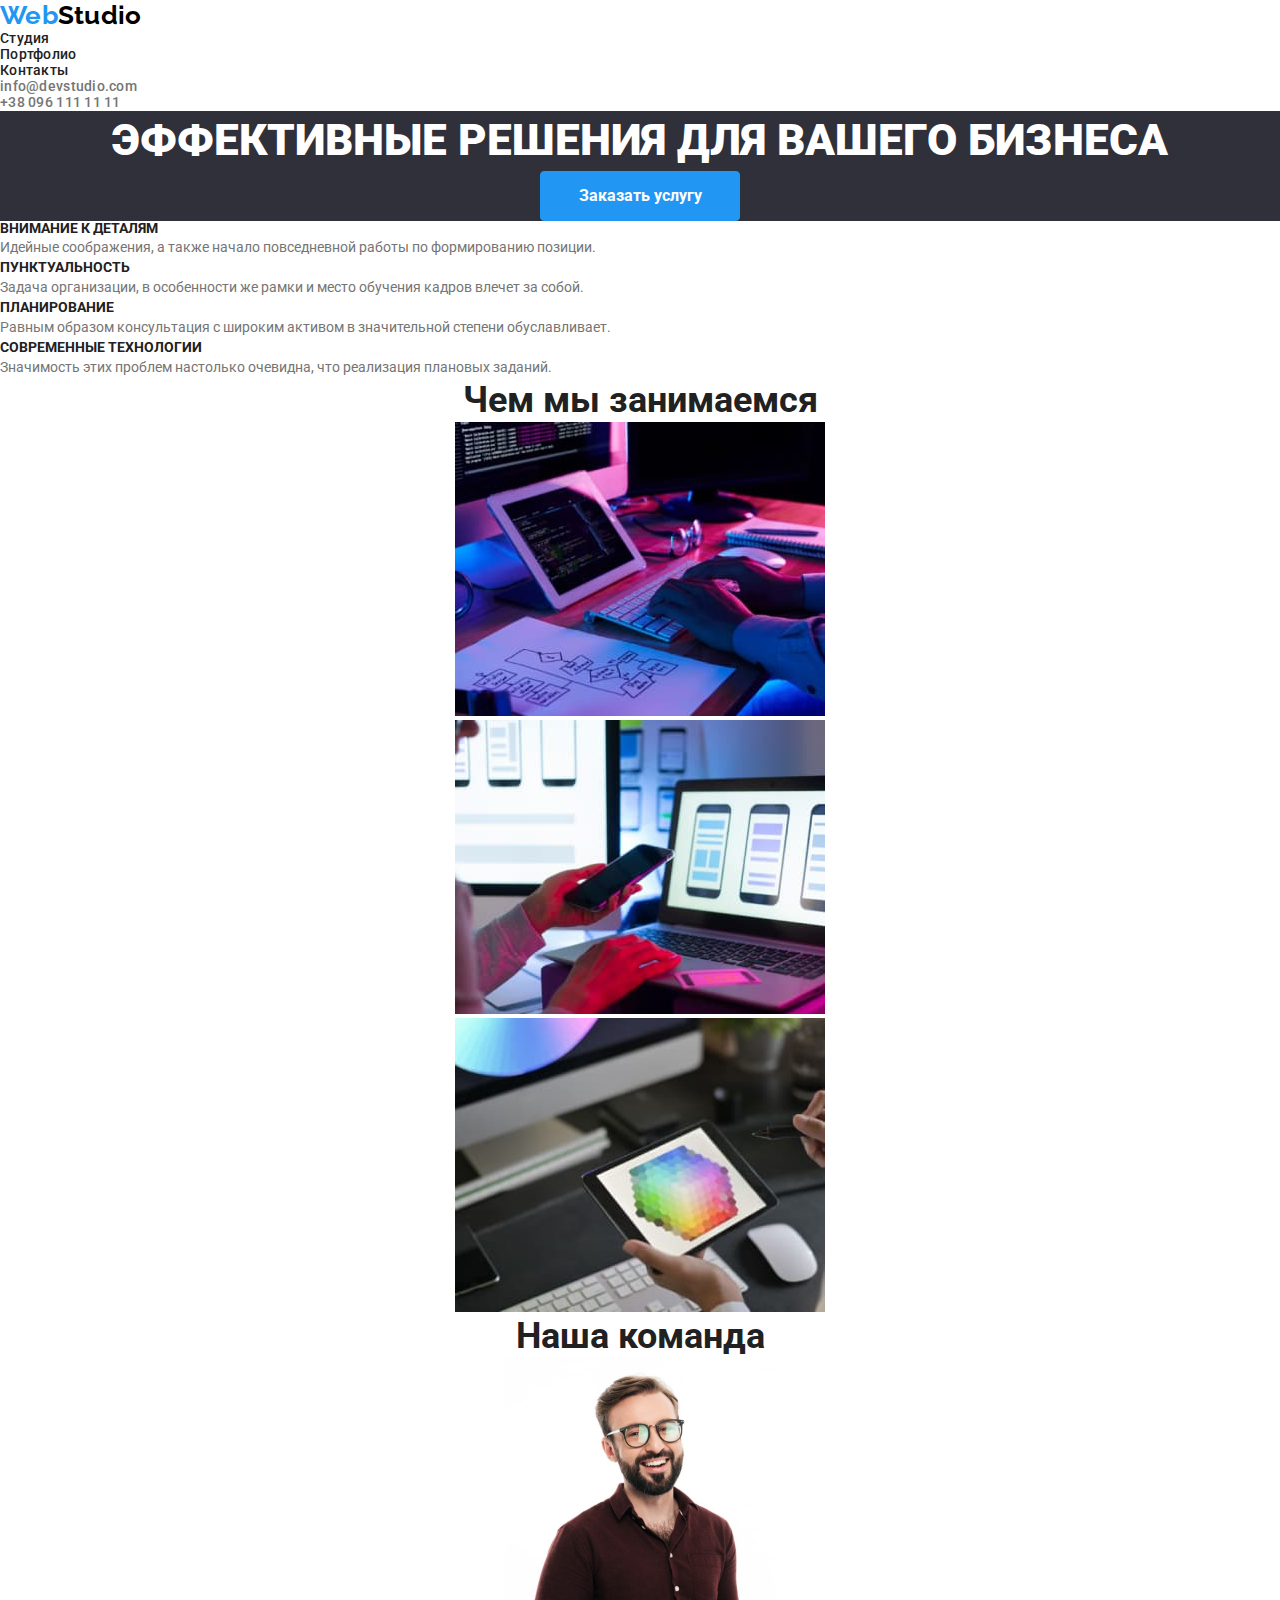
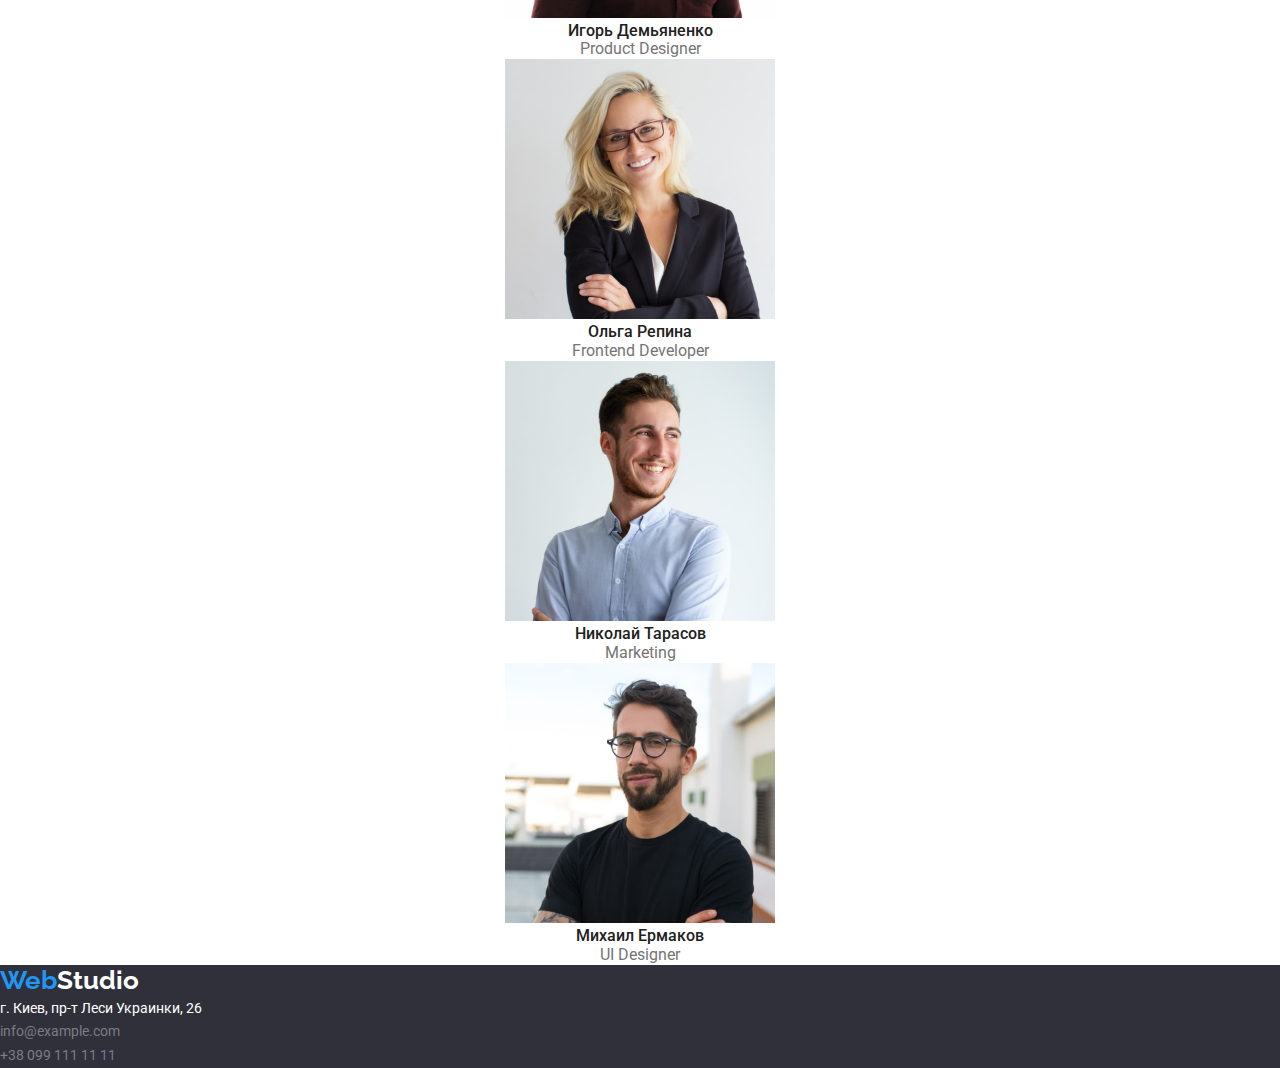
<file: index.html>
<!DOCTYPE html>
<html lang="ru">
    <head>
        <meta charset="UTF-8" />
        <meta http-equiv="X-UA-Compatible" content="IE=edge" />
        <meta name="viewport" content="width=device-width, initial-scale=1.0" />
        <title>Студия</title>
        <link rel="preconnect" href="https://fonts.gstatic.com" />
        <link href="https://fonts.googleapis.com/css2?family=Raleway:wght@700&family=Roboto:wght@400;500;700;900&display=swap" rel="stylesheet"/>
        <link rel="stylesheet" href="./CSS/style.css" />
    </head>
    <body>
        <!-- шапка -->
        <header class="header">
            <nav>
                <a href="./index.html" target="_top" title="WebStudio" lang="en" class="logo link"
                    >Web<span class="studio-black">Studio</span>
                </a>
                <ul class="nav-list list">
                    <li>
                        <a href="./index.html" class="current link">Студия</a>
                    </li>
                    <li>
                        <a href="./portfolio.html" class="link">Портфолио</a>
                    </li>
                    <li>
                        <a href="" class="link">Контакты</a>
                    </li>
                </ul>
            </nav>
            <ul class="contact-list list">
                <li>
                    <a href="mail:info@devstudio.com" class="link">info@devstudio.com</a>
                </li>
                <li>
                    <a href="tel:+380961111111" class="link">+38 096 111 11 11</a>
                </li>
            </ul>
        </header>
        <!-- контент -->
        <main>
            <section class="hero">
                <h1 class="hero-title">Эффективные решения для вашего бизнеса</h1>
                <button class="btn" type="button">Заказать услугу</button>
            </section>
            <section>
                <h2 hidden>Особенности</h2>
                <ul class="list">
                    <li>
                        <h3 class="feature">Внимание к деталям</h3>
                        <p class="text">Идейные соображения, а также начало повседневной работы по формированию позиции.</p>
                    </li>
                    <li>
                        <h3 class="feature">Пунктуальность</h3>
                        <p class="text">Задача организации, в особенности же рамки и место обучения кадров влечет за собой.</p>
                    </li>
                    <li>
                        <h3 class="feature">Планирование</h3>
                        <p class="text">Равным образом консультация с широким активом в значительной степени обуславливает.</p>
                    </li>
                    <li>
                        <h3 class="feature">Современные технологии</h3>
                        <p class="text">Значимость этих проблем настолько очевидна, что реализация плановых заданий.</p>
                    </li>
                </ul>
            </section>
            <section class="section">
                <h2 class="title">Чем мы занимаемся</h2>
                <ul class="list">
                    <li>
                        <img src="./images/pic1.jpg" alt="разработка1" width="370" />
                    </li>
                    <li>
                        <img src="./images/pic3.jpg" alt="разработка2" width="370" />
                    </li>
                    <li>
                        <img src="./images/pic2.jpg" alt="разработка3" width="370" />
                    </li>
                </ul>
            </section>
            <section class="section">
                <h2 class="title">Наша команда</h2>
                <ul class="list">
                    <li>
                        <img src="./images/employe1.jpg" alt="Сотрудник1" width="270" />
                        <h3 class="name">Игорь Демьяненко</h3>
                        <p class="job" lang="en">Product Designer</p>
                    </li>
                    <li>
                        <img src="./images/employe2.jpg" alt="Сотрудник2" width="270" />
                        <h3 class="name">Ольга Репина</h3>
                        <p class="job" lang="en">Frontend Developer</p>
                    </li>
                    <li>
                        <img src="./images/employe3.jpg" alt="Сотрудник3" width="270" />
                        <h3 class="name">Николай Тарасов</h3>
                        <p class="job" lang="en">Marketing</p>
                    </li>
                    <li>
                        <img src="./images/employe4.jpg" alt="Сотрудник4" width="270" />
                        <h3 class="name">Михаил Ермаков</h3>
                        <p class="job" lang="en">UI Designer</p>
                    </li>
                </ul>
            </section>
        </main>
        <!-- Подвал -->
        <footer class="footer">
            <a href="./index.html" target="_top" title="WebStudio" lang="en" class="logo link">
                Web<span class="studio-white">Studio</span>
            </a>
            
            <address class="address">
                <ul class="list">
                    <li>
                        <a class="map-link link" href="https://goo.gl/maps/obF2WdB63B89eW9X6" target="_blank" rel="noopener noreferrer">
                            г. Киев, пр-т Леси Украинки, 26
                        </a>
                    </li>
                    <li>
                        <a href="mail:info@example.com" class="contact-item link">info@example.com</a>
                    </li>
                    <li>
                        <a href="tel:+380991111111" class="contact-item link">+38 099 111 11 11</a>
                    </li>
                </ul>
            </address>
        </footer>
    </body>
</html>
</file>
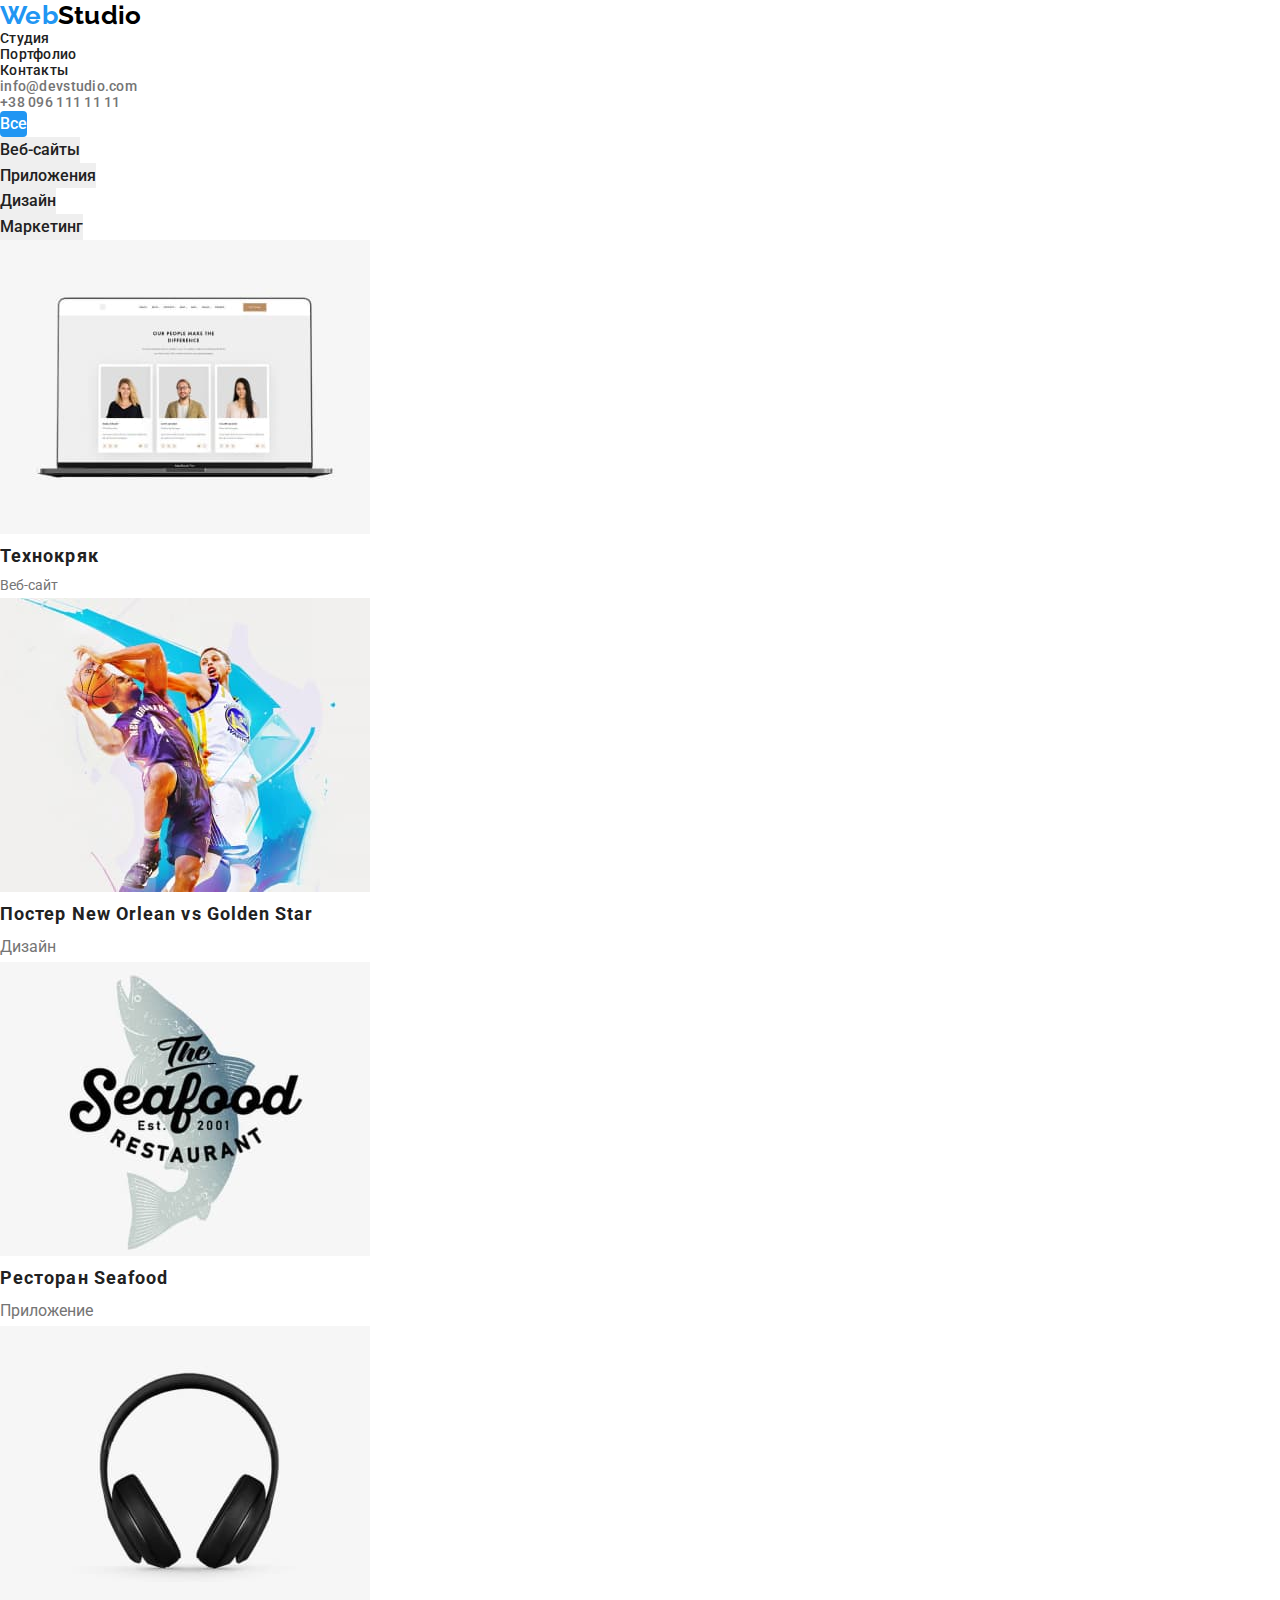
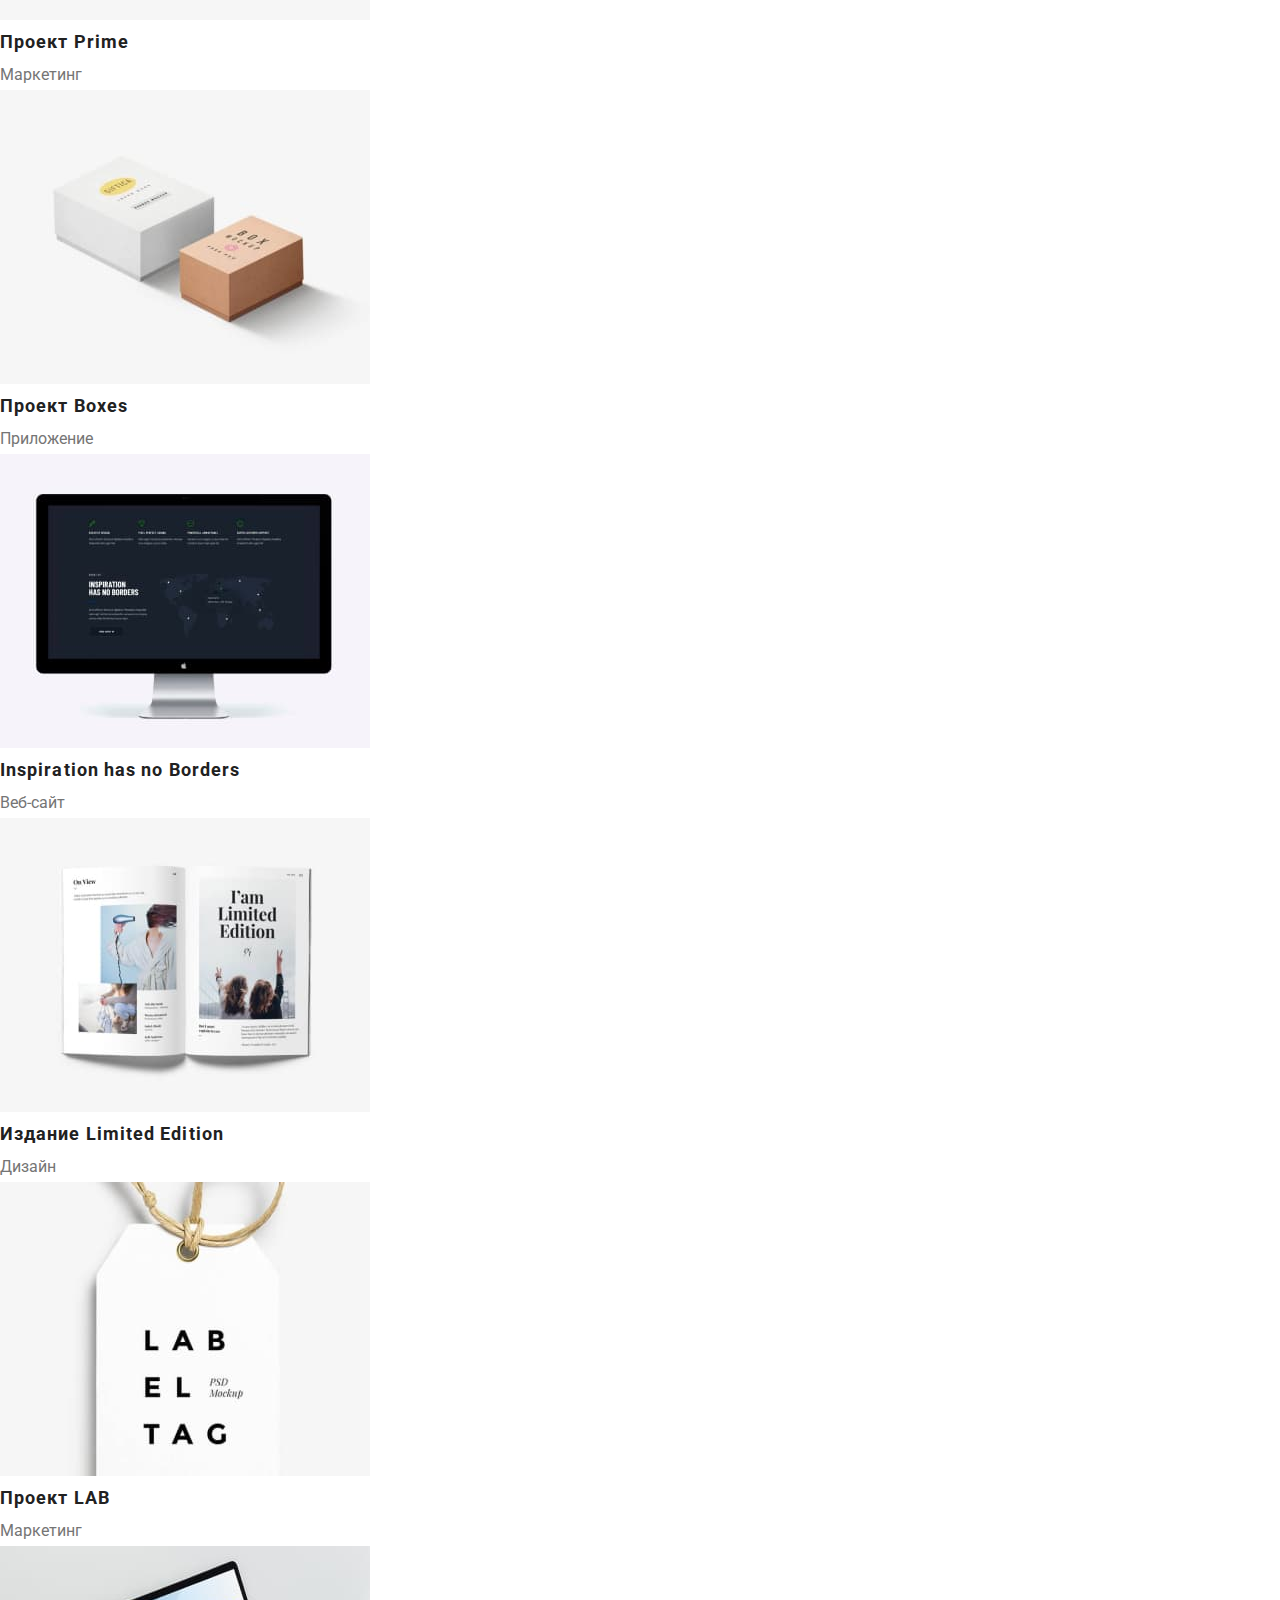
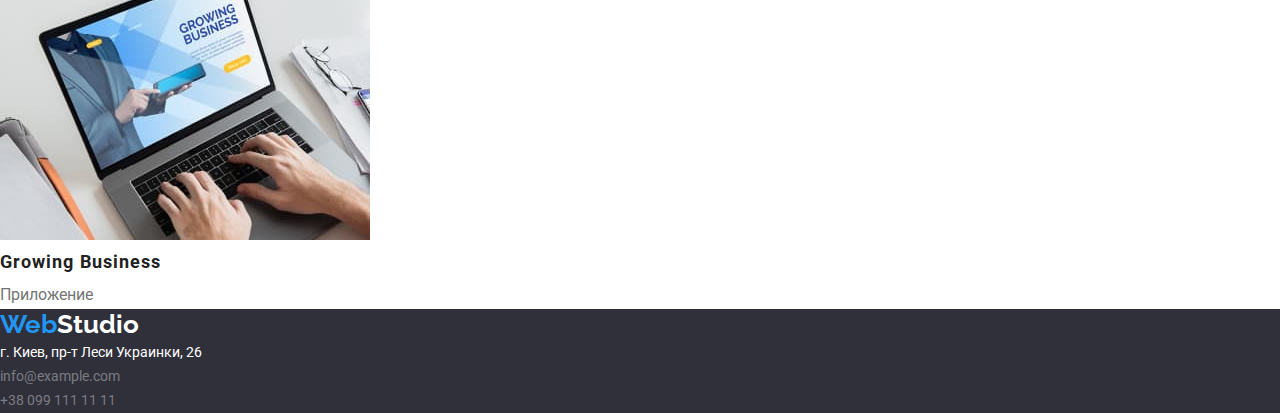
<file: portfolio.html>
<!DOCTYPE html>
<html lang="ru">
<head>
    <meta charset="UTF-8">
    <meta http-equiv="X-UA-Compatible" content="IE=edge">
    <meta name="viewport" content="width=device-width, initial-scale=1.0">
    <title>Портфолио</title>
    <link rel="preconnect" href="https://fonts.gstatic.com">
    <link href="https://fonts.googleapis.com/css2?family=Raleway:wght@700&family=Roboto:wght@400;500;700;900&display=swap"
        rel="stylesheet">
    <link rel="stylesheet" href="./CSS/style.css">
</head>
    <body>
        <!-- шапка -->
        <header class="header">
            <nav>
                <a href="./index.html" target="_top" title="WebStudio" lang="en" class="logo link">Web<span
                        class="studio-black">Studio</span>
                </a>
                <ul class="nav-list list">
                    <li>
                        <a href="./index.html" class="link">Студия</a>
                    </li>
                    <li>
                        <a href="./portfolio.html" class="current link">Портфолио</a>
                    </li>
                    <li>
                        <a href="" class="link">Контакты</a>
                    </li>
                </ul>
            </nav>
            <ul class="contact-list list">
                <li>
                    <a href="mail:info@devstudio.com" class="link">info@devstudio.com</a>
                </li>
                <li>
                    <a href="tel:+380961111111" class="link">+38 096 111 11 11</a>
                </li>
            </ul>
        </header>
        <!-- контент -->
        <main>
            <section>
                <h1 hidden>Проекты</h1>
                <ul class="filter list">
                    <li>
                        <button class="button active" type="button">Все</button>
                    </li>
                    <li>
                        <button class="button" type="button">Веб-сайты</button>
                    </li>
                    <li>
                        <button class="button" type="button">Приложения</button>
                    </li>
                    <li>
                        <button class="button" type="button">Дизайн</button>
                    </li>
                    <li>
                        <button class="button" type="button">Маркетинг</button>
                    </li>
                </ul>
                <ul class="list">
                    <li>
                        <a class="link" href="">
                            <img src="./images/img1.jpg" alt="project1" width="370">
                            <h3 class="project">Технокряк</h3>
                            <p class="text">Веб-сайт</p>
                        </a>
                    </li>
                    <li>
                        <a class="link" href="">
                            <img src="./images/img2.jpg" alt="project2" width="370">
                            <h3 class="project">Постер New Orlean vs Golden Star</h3>
                            <p class="example">Дизайн</p>
                        </a>
                    </li>
                    <li>
                        <a class="link" href="">
                            <img src="./images/img3.jpg" alt="project3" width="370">
                            <h3 class="project">Ресторан Seafood</h3>
                            <p class="example">Приложение</p>
                        </a>
                    </li>
                    <li>
                        <a class="link" href="">
                            <img src="./images/img4.jpg" alt="project4" width="370">
                            <h3 class="project">Проект Prime</h3>
                            <p class="example">Маркетинг</p>
                        </a>
                    </li>
                    <li>
                        <a class="link" href="">
                            <img src="./images/img5.jpg" alt="project5" width="370">
                            <h3 class="project">Проект Boxes</h3>
                            <p class="example">Приложение</p>
                        </a>
                    </li>
                    <li>
                        <a class="link" href="">
                            <img src="./images/img6.jpg" alt="project6" width="370">
                            <h3 class="project">Inspiration has no Borders</h3>
                            <p class="example">Веб-сайт</p>
                        </a>
                    </li>
                    <li>
                        <a class="link" href="">
                            <img src="./images/img7.jpg" alt="project7" width="370">
                            <h3 class="project">Издание Limited Edition</h3>
                            <p class="example">Дизайн</p>
                        </a>
                    </li>
                    <li>
                        <a class="link" href="">
                            <img src="./images/img8.jpg" alt="project8" width="370">
                            <h3 class="project">Проект LAB</h3>
                            <p class="example">Маркетинг</p>
                        </a>
                    </li>
                    <li>
                        <a class="link" href="">
                            <img src="./images/img9.jpg" alt="project9" width="370">
                            <h3 class="project">Growing Business</h3>
                            <p class="example">Приложение</p>
                        </a>
                    </li>
                </ul>
            </section>
        </main>
        <!-- Подвал -->
        <footer class="footer">
            <a href="./index.html" target="_top" title="WebStudio" lang="en" class="logo link">
                Web<span class="studio-white">Studio</span>
            </a>
        
            <address class="address">
                <ul class="list">
                    <li>
                        <a class="map-link link" href="https://goo.gl/maps/obF2WdB63B89eW9X6" target="_blank"
                            rel="noopener noreferrer">
                            г. Киев, пр-т Леси Украинки, 26
                        </a>
                    </li>
                    <li>
                        <a href="mail:info@example.com" class="contact-item link">info@example.com</a>
                    </li>
                    <li>
                        <a href="tel:+380991111111" class="contact-item link">+38 099 111 11 11</a>
                    </li>
                </ul>
            </address>
        </footer>
        </body>
        
        </html>
</file>
<file: CSS/style.css>
/* VARIABLES */
:root {
    --accent-color: #2196f3;
    --white-color: #ffffff;
    --black-color: #212121;
    --grey-bg: #2f303a;
    --roboto-font: 'Roboto', sans-serif;
    --accent-font: 'Raleway', sans-serif;
    --grey: #757575;
    --letter-spacing-body: letter-spacing: 0.03em;
    --letter-spacing-accent: letter-spacing: 0.06em;
}

* {
    box-sizing: border-box;
    margin: 0;
    padding: 0;
}
/* body */
body {
    font-family: var(--roboto-font);
    font-style: normal;
    font-weight: normal;
    letter-spacing: var(--letter-spacing-body);
    color: var(--black-color);
    background-color: var(--white-color);
}

.link {
    color: inherit;
    text-decoration: none;
}

.list {
    list-style: none;
}

.current:visited {
    color: var(--accent-color);
}

/* Шапка */
.logo {
    font-family: var(--accent-font);
    font-weight: 700;
    font-size: 26px;
    line-height: 1.19;
    color: var(--accent-color);
}
.studio-black {
    color: #000000;
}

.header {
    font-weight: 500;
    font-size: 14px;
    line-height: 1.14;
    letter-spacing: 0.02em;
    color: var(--black-color);
}
.contact-list {
    color: var(--grey);
}
.nav-list .link:hover,
.nav-list .link:focus,
.contact-list .link:hover,
.contact-list .link:focus {
    color: var(--accent-color);
}
/* Контент index.html*/
.hero {
    background-color: var(--grey-bg);
    color: var(--white-color);
    letter-spacing: var(--letter-spacing-accent);
    text-align: center;
}
.hero-title {
    font-weight: 900;
    font-size: 44px;
    line-height: 1.36;
    text-transform: uppercase;
}
.btn {
    font-family: var(--roboto-font);
    font-weight: 700;
    font-size: 16px;
    line-height: 1.87;
    color: var(--white-color);
    background-color: var(--accent-color);
    align-items: center;
    border: 1px solid var(--accent-color);
    border-radius: 4px;
    width: 200px;
    height: 50px;
    cursor: pointer;
}

.feature {
    font-weight: 700;
    font-size: 14px;
    line-height: 1.14;
    text-transform: uppercase;
}
.text {
    font-size: 14px;
    line-height: 1.71;
    color: var(--grey);

}
.section {
    text-align: center;

}
.title {
    font-weight: 700;
    font-size: 36px;
    line-height: 1.16;
}
.name {
    font-weight: 500;
    font-size: 16px;
    line-height: 1.18;
}
.job {
    font-size: 16px;
    line-height: 1.18;
    color:var(--grey)
}
/* Контент portfolio.html */
.button {
    font-family: Roboto;
    font-style: normal;
    font-weight: 500;
    font-size: 16px;
    line-height: 1.62;
    color: var(--black-color);
    text-align: center;
    cursor: pointer;
    border: 0px;
}
.button:hover,
.button:focus {
    color: var(--white-color);
    background-color: var(--accent-color);
    border: 1px var(--accent-color);
    border-radius: 4px;
}
.button.active {
    color: var(--white-color);
    background-color: var(--accent-color);
    border: 1px var(--accent-color);
    border-radius: 4px;
}
.project {
    font-size: 18px;
    line-height: 2;
    letter-spacing: 0.06em;
}

.example {
    font-size: 16px;
    line-height: 1.87;
    color: var(--grey);
}

/* Подвал */

.footer {
    background-color: var(--grey-bg);
    font-size: 14px;
    line-height: 1.71;
}
.address {
    font-style: inherit;
}
.map-link,
.studio-white {
    color: var(--white-color);
}
.contact-item {
    color: #ffffff60;
}
.address .link:hover,
.address .link:focus {
    color: var(--accent-color);
}
</file>
